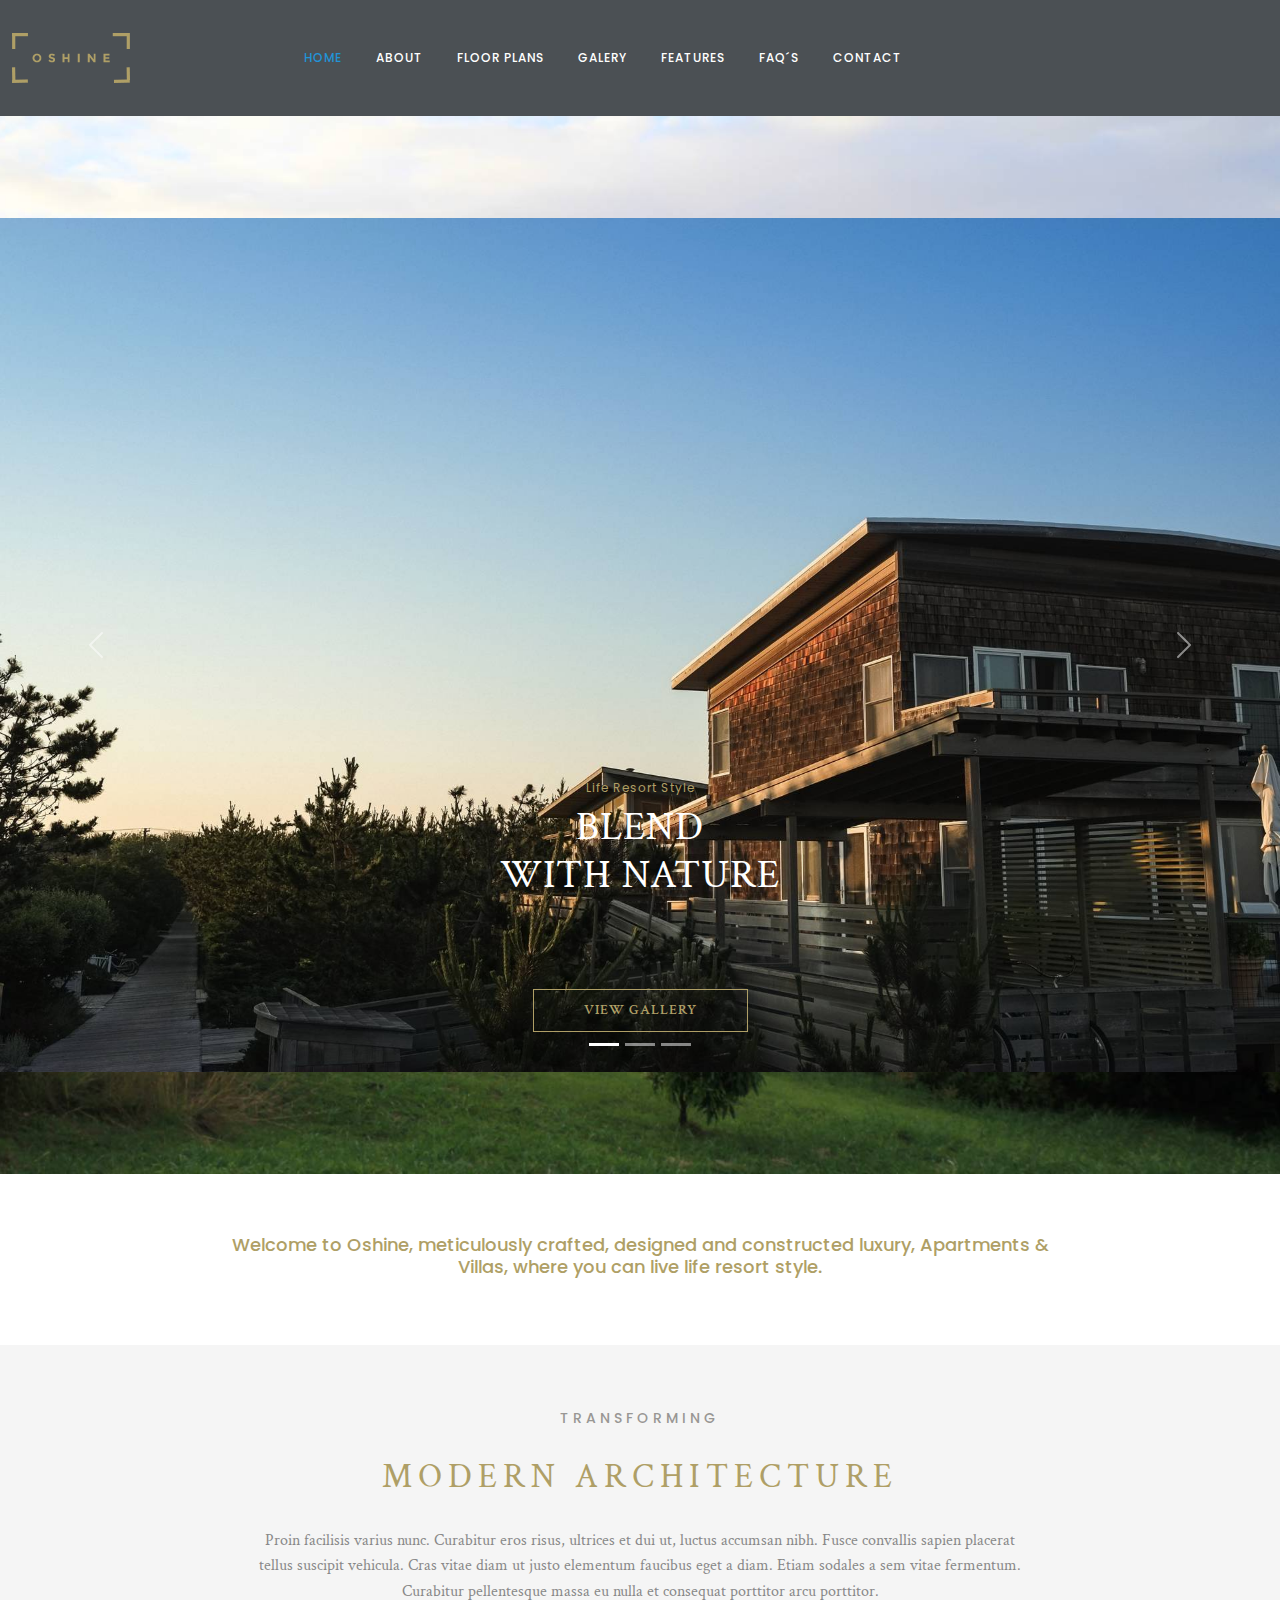
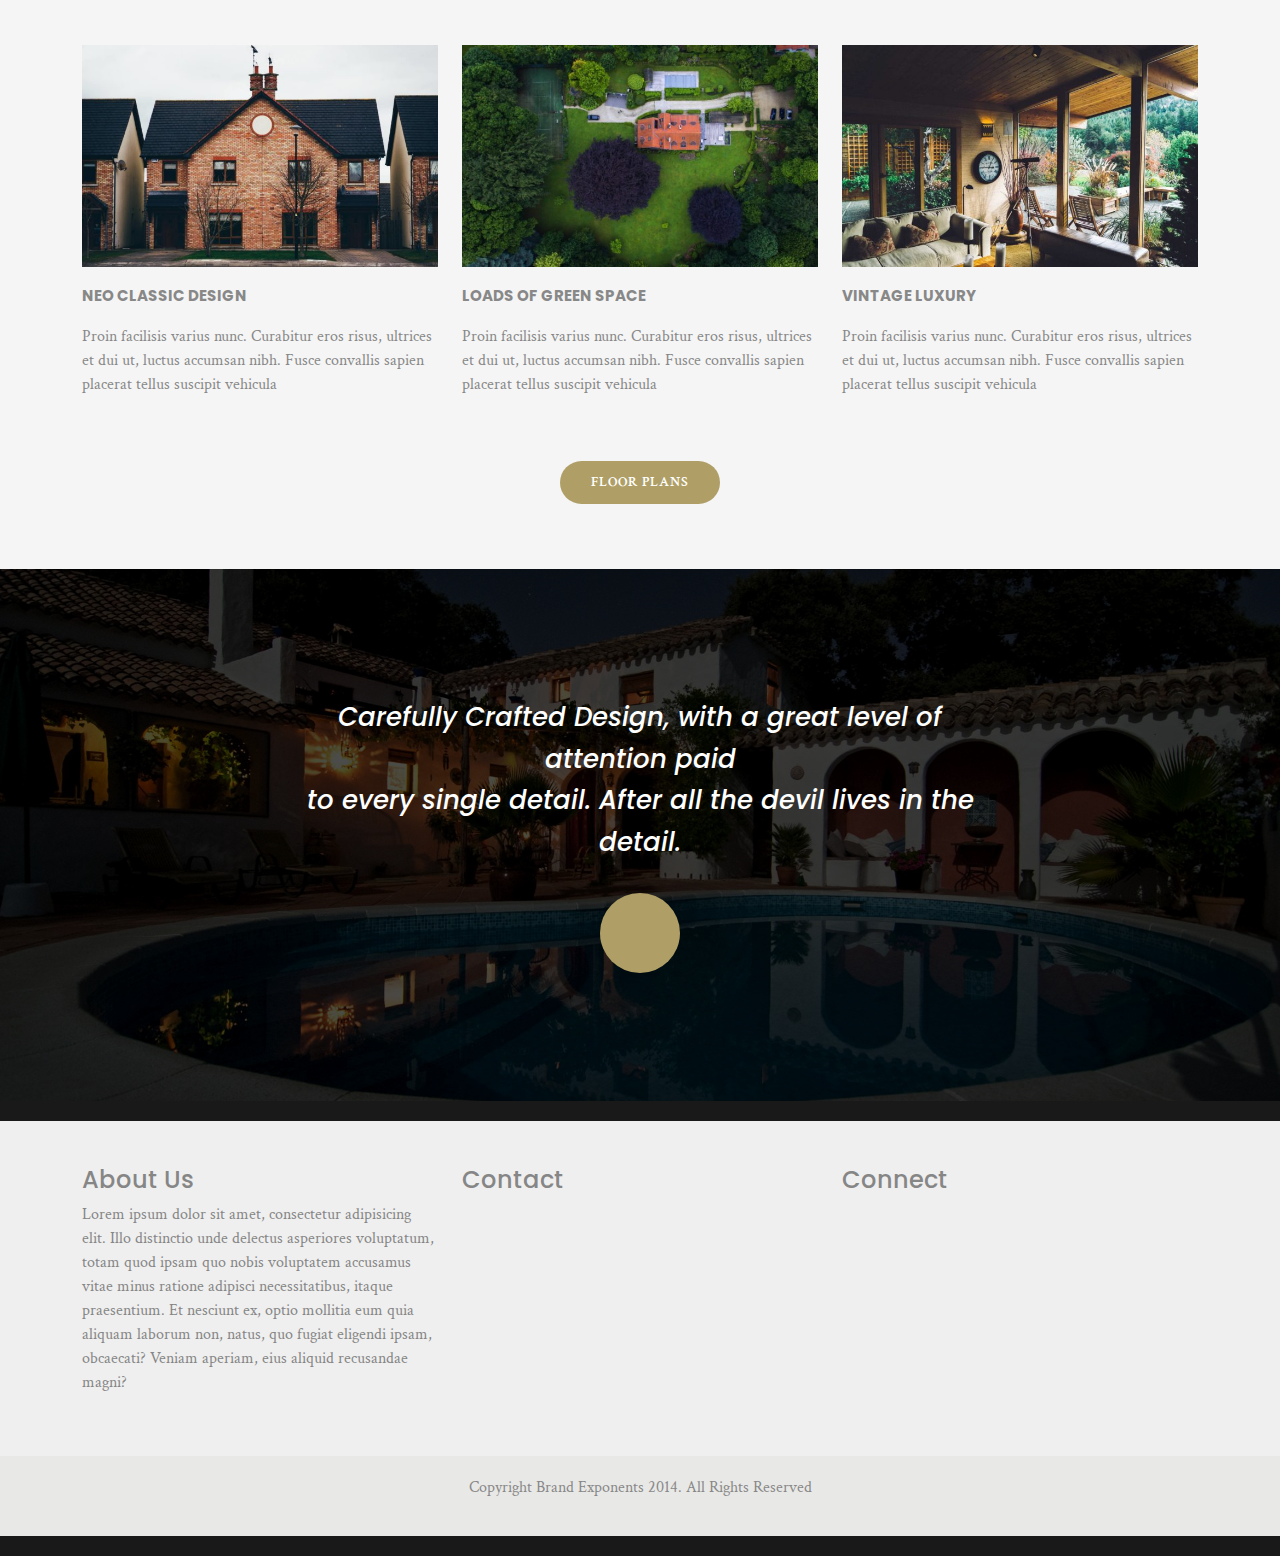
<file: index.html>
<!doctype html>
<html>
<head>
<meta charset="UTF-8">
<meta name="viewport" content="width=device-width, initial-scale=1.0">	
<title>Home Page - Oshine 27</title>
<link href="css/bootstrap.min.css" rel="stylesheet">
<link href="css/bootstrap-custom.css" rel="stylesheet">
<link href="https://maxst.icons8.com/vue-static/landings/line-awesome/line-awesome/1.3.0/css/line-awesome.min.css" rel="stylesheet">	
<link href="css/style.css" rel="stylesheet">
	
<!-- SEO -->
<meta name="Description" content="Página de Oshine para obtener obtener la estructura de un sitio de Arquitectura">
<meta name="Keywords" content="home page oshine, landing page de oshine, página principal de oshine, oshine honduras, oshine tegucigalpa">
	
</head>

<body>

	<header>
	
	
		<nav class="navbar navbar-expand-lg navbar-light bg-light">
  <div class="container-fluid">  
    
	  <a class="navbar-brand" href="index.html">
	  <img src="img/oshine-logo-brown.png" alt="Oshine logo" claas="img-fluid">
		</a>
    
	  <button class="navbar-toggler" type="button" data-bs-toggle="collapse" data-bs-target="#navbarNav" aria-controls="navbarNav" aria-expanded="false" aria-label="Toggle navigation">
      <span class="navbar-toggler-icon"></span>
    </button>
	  
    <div class="collapse navbar-collapse" id="navbarNav">
      <ul class="navbar-nav mx-auto" >
        <li class="nav-item active">
          <a class="nav-link" aria-current="page" href="index.html">Home</a>
        </li>
        <li class="nav-item">
          <a class="nav-link" href="#">About</a>
        </li>
        <li class="nav-item">
          <a class="nav-link" href="#">Floor Plans</a>
        </li>
		   <li class="nav-item">
          <a class="nav-link" href="#">Galery</a>
        </li>
		  <li class="nav-item">
          <a class="nav-link" href="#">Features</a>
        </li>
		  <li class="nav-item">
          <a class="nav-link" href="#">FAQ´s</a>
        </li>
		  <li class="nav-item">
          <a class="nav-link" href="contact.html">Contact</a>
        </li>     
      </ul>
		
		 <ul class="navbar-nav ms-auto" >
        <li class="nav-item ">
          <a class="nav-link" aria-current="page" href="#"><i class="lab la-facebook-f"></i></a>
        </li>
        <li class="nav-item">
          <a class="nav-link" href="#"><i class="lab la-instagram"></i></a>
        </li>
      
    
      </ul>
    </div>
  </div>
</nav>	
	</header>
	
<!--	<section id="hero">
	<div class="container">
		<h4>Life Resort Style</h4>
		<h1>Blend<br>With Nature</h1>
		<a href="#" class="btn btn-dark">View Gallery</a>
		</div>
	</section>-->
	
	<div id="hero">
	
	<div id="carouselExampleCaptions" class="carousel slide" data-bs-ride="carousel">
  <div class="carousel-indicators">
    <button type="button" data-bs-target="#carouselExampleCaptions" data-bs-slide-to="0" class="active" aria-current="true" aria-label="Slide 1"></button>
    <button type="button" data-bs-target="#carouselExampleCaptions" data-bs-slide-to="1" aria-label="Slide 2"></button>
    <button type="button" data-bs-target="#carouselExampleCaptions" data-bs-slide-to="2" aria-label="Slide 3"></button>
  </div>
		
  <div class="carousel-inner">
    
	  <div class="carousel-item active">
      <img src="img/slide-1.jpg" class="d-block w-100" alt="slides hero 1">
      <div class="carousel-caption d-none d-md-block">
       <h4>Life Resort Style</h4>
		<h1>Blend<br>With Nature</h1>
		<a href="#" class="btn btn-dark">View Gallery</a>
      </div>
    </div>
	  
    <div class="carousel-item">
      <img src="img/slide-2.jpg" class="d-block w-100" alt="slides hero 2">
      <div class="carousel-caption d-none d-md-block">
        <h4>Life Resort Style</h4>
		<h1>Blend<br>With Nature</h1>
		<a href="#" class="btn btn-dark">View Gallery</a>
      </div>
    </div>
	  
    <div class="carousel-item">
      <img src="img/slide-3.jpg" class="d-block w-100" alt="slides hero 3">
      <div class="carousel-caption d-none d-md-block">
     <h4>Life Resort Style</h4>
		<h1>Blend<br>With Nature</h1>
		<a href="#" class="btn btn-dark">View Gallery</a>
      </div>
    </div>
	  
  </div>
		
  <button class="carousel-control-prev" type="button" data-bs-target="#carouselExampleCaptions" data-bs-slide="prev">
    <span class="carousel-control-prev-icon" aria-hidden="true"></span>
    <span class="visually-hidden">Previous</span>
  </button>
		
  <button class="carousel-control-next" type="button" data-bs-target="#carouselExampleCaptions" data-bs-slide="next">
    <span class="carousel-control-next-icon" aria-hidden="true"></span>
    <span class="visually-hidden">Next</span>
  </button>
</div>
		
	</div>
	
	<section id="welcome">
	<div class="container">
		<h3>
		Welcome to Oshine, meticulously crafted, designed and constructed luxury, Apartments &amp; <br>Villas, where you can live life resort style. 
		</h3>
		</div>
	</section>
	
<section id="transforming" class="section">
	
		<div class="container">
			<h3 class="subtitulo">Transforming</h3>
			<h2 class="titulo">Modern Architecture</h2>
			<p class="parrafo">Proin facilisis varius nunc. Curabitur eros risus, ultrices et dui ut, luctus accumsan nibh. Fusce convallis sapien placerat tellus suscipit vehicula. Cras vitae diam ut justo elementum faucibus eget a diam. Etiam sodales a sem vitae fermentum. Curabitur pellentesque massa eu nulla et consequat porttitor arcu porttitor.</p>
			
			<div class="row">
				<article class="col-md-4 col-sm-4 col-12">
					<img src="img/neo-classic.jpg" alt="classic" class="img-fluid">
					<h4>Neo Classic Design</h4>
					<p>Proin facilisis varius nunc. Curabitur eros risus, ultrices et dui ut, luctus accumsan nibh. Fusce convallis sapien placerat tellus suscipit vehicula</p>
				
				</article>
				<article class="col-md-4 col-sm-4 col-12">
					<img src="img/green-space.jpg" alt="classic" class="img-fluid">
					<h4>Loads of Green Space</h4>
					<p>Proin facilisis varius nunc. Curabitur eros risus, ultrices et dui ut, luctus accumsan nibh. Fusce convallis sapien placerat tellus suscipit vehicula</p>
				
				
				</article>
				<article class="col-md-4 col-sm-4 col-12">
					<img src="img/vintage-luxury.jpg" alt="classic" class="img-fluid">
					<h4>Vintage Luxury</h4>
					<p>Proin facilisis varius nunc. Curabitur eros risus, ultrices et dui ut, luctus accumsan nibh. Fusce convallis sapien placerat tellus suscipit vehicula</p>
				</article>
				
			</div>
			
		</div>
	
	<div class="text-center mt-5">
		<a href="#" class="btn btn-oshine">Floor Plans</a>	
	</div>
	</section>
	
	<section id="video">
		<div class="overlay">
		<div class="container">
			<h2>Carefully Crafted Design, with a great level of attention paid <br> to every single detail. After all the devil lives in the detail.</h2>
				<a href="#" class="btn-play"><i class="las la-play"></i></a>
					
		 </div>
		</div>
	</section>
	
	
	<footer>
		<section id="footer-info">
			<div class="container">
				<div class="row">
					<article class="col-md-4 col-sm-4 col-12">
					<h4>About Us</h4>
						<p>Lorem ipsum dolor sit amet, consectetur adipisicing elit. Illo distinctio unde delectus asperiores voluptatum, totam quod ipsam quo nobis voluptatem accusamus vitae minus ratione adipisci necessitatibus, itaque praesentium. Et nesciunt ex, optio mollitia eum quia aliquam laborum non, natus, quo fugiat eligendi ipsam, obcaecati? Veniam aperiam, eius aliquid recusandae magni?</p>
						
					</article>
					
					<article class="col-md-4 col-sm-4 col-12">
					<h4>Contact</h4>
					</article>
					
					<article class="col-md-4 col-sm-4 col-12">
					<h4>Connect</h4>
					</article>
				
				
				
				</div>
			</div>
		</section>
		<section id="footer-copy">
		<div class="container">
			<p>Copyright Brand Exponents 2014. All Rights Reserved</p>
			</div>
		</section>
	</footer>
		

	
	<script src="js/jquery.min.js"></script>
	<script src="js/bootstrap.min.js"></script>
	
	
	
<script async src="https://www.googletagmanager.com/gtag/js?id=G-4GT4SHC7Y6"></script>
<script>
  window.dataLayer = window.dataLayer || [];
  function gtag(){dataLayer.push(arguments);}
  gtag('js', new Date());

  gtag('config', 'G-4GT4SHC7Y6');
</script>
	
</body>
	
	
</html>
</file>
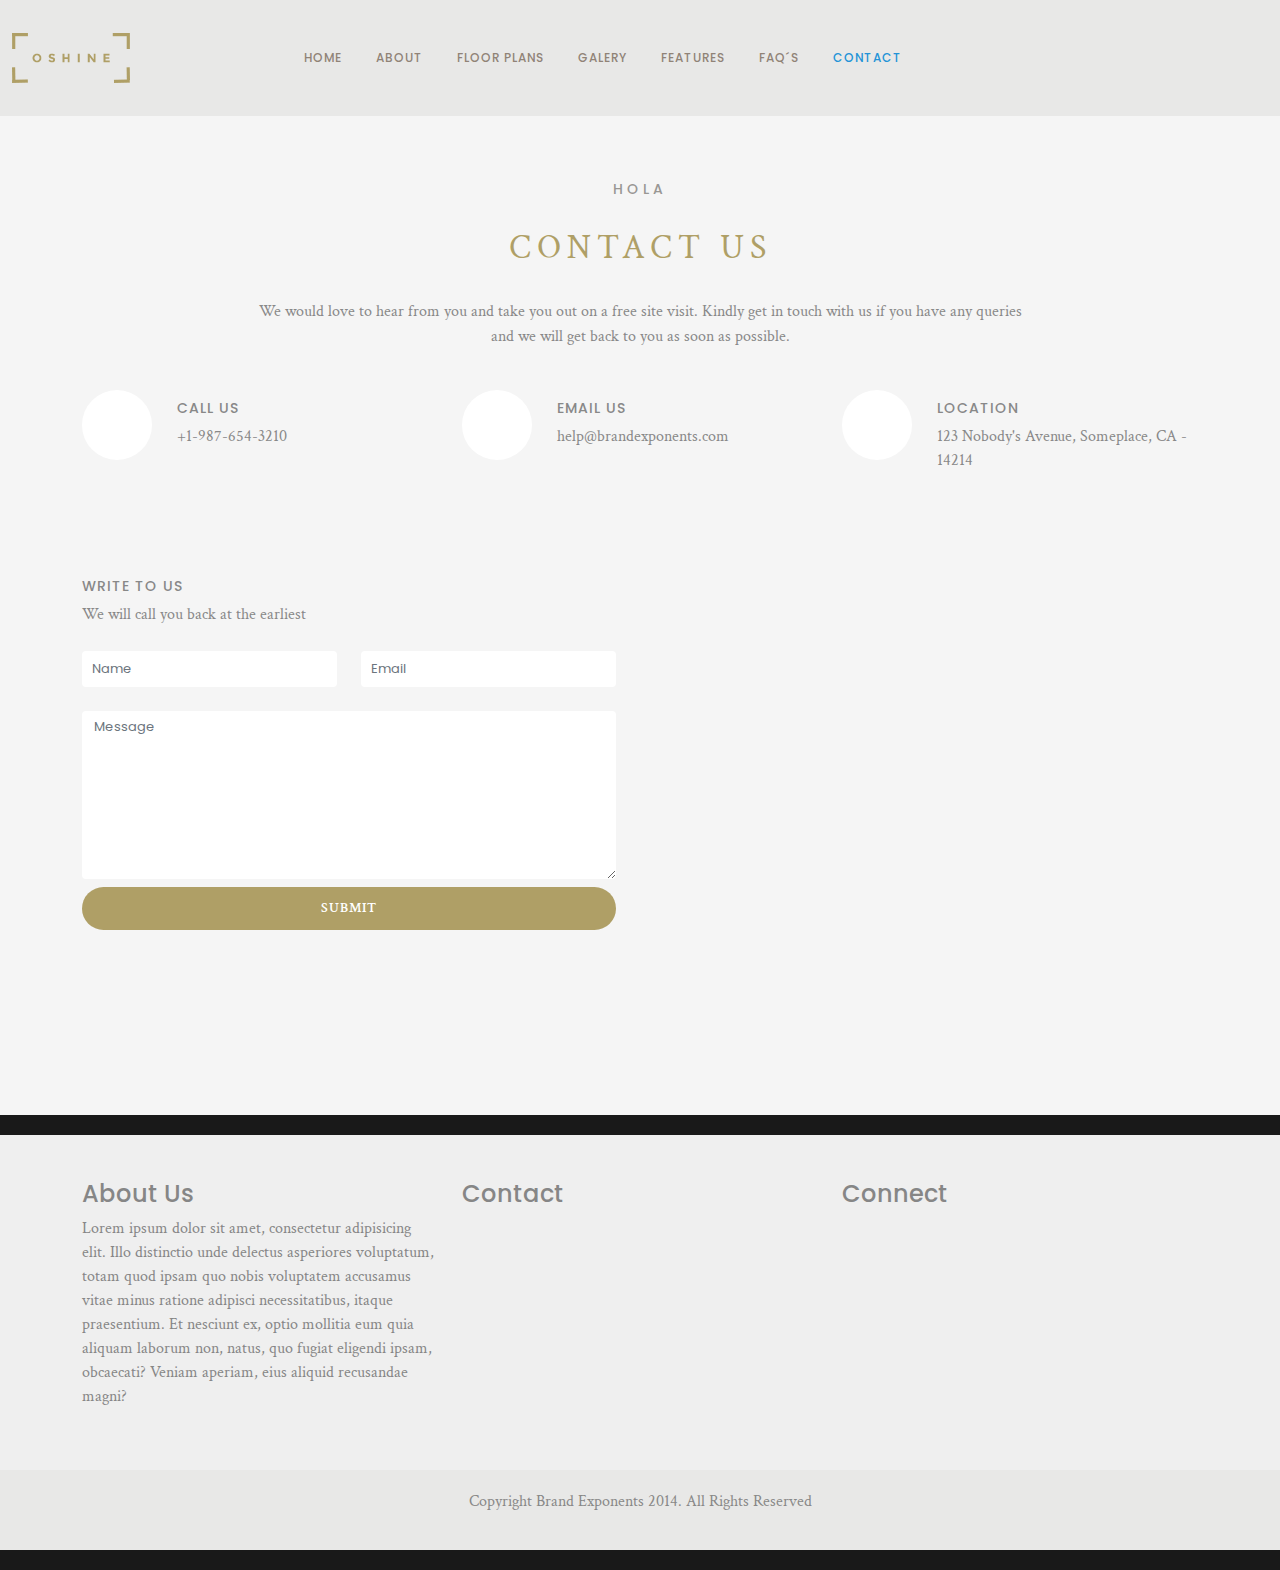
<file: contact.html>
<!doctype html>
<html>
<head>
<meta charset="UTF-8">
<meta name="viewport" content="width=device-width, initial-scale=1.0">		
<title>contact</title>
<link href="css/bootstrap.min.css" rel="stylesheet">
<link href="css/bootstrap-custom.css" rel="stylesheet">
<link href="https://maxst.icons8.com/vue-static/landings/line-awesome/line-awesome/1.3.0/css/line-awesome.min.css" rel="stylesheet">	
<link href="css/style.css" rel="stylesheet">
	
<!-- SEO -->
<meta name="Description" content="Página de contacto para obtener información de correo, teléfono y dirección de nuestra plataforma">
<meta name="Keywords" content="contacto de oshine, página de contacto, contacto oshine, oshine, oshine honduras, contacto oshine tegucigalpa, email us oshine">

	
</head>

<body>
<header class="nav-gris">
	
	
		<nav class="navbar navbar-expand-lg navbar-light bg-light">
  <div class="container-fluid">  
    
	  <a class="navbar-brand" href="index.html">
	  <img src="img/oshine-logo-brown.png" alt="Oshine logo" claas="img-fluid">
		</a>
    
	  <button class="navbar-toggler" type="button" data-bs-toggle="collapse" data-bs-target="#navbarNav" aria-controls="navbarNav" aria-expanded="false" aria-label="Toggle navigation">
      <span class="navbar-toggler-icon"></span>
    </button>
	  
    <div class="collapse navbar-collapse" id="navbarNav">
      <ul class="navbar-nav mx-auto" >
        <li class="nav-item">
          <a class="nav-link" aria-current="page" href="index.html">Home</a>
        </li>
        <li class="nav-item">
          <a class="nav-link" href="#">About</a>
        </li>
        <li class="nav-item">
          <a class="nav-link" href="#">Floor Plans</a>
        </li>
		   <li class="nav-item">
          <a class="nav-link" href="#">Galery</a>
        </li>
		  <li class="nav-item">
          <a class="nav-link" href="#">Features</a>
        </li>
		  <li class="nav-item">
          <a class="nav-link" href="#">FAQ´s</a>
        </li>
		  <li class="nav-item active">
          <a class="nav-link" href="contact.html">Contact</a>
        </li>     
      </ul>
		
		 <ul class="navbar-nav ms-auto" >
        <li class="nav-item ">
          <a class="nav-link" aria-current="page" href="#"><i class="lab la-facebook-f"></i></a>
        </li>
        <li class="nav-item">
          <a class="nav-link" href="#"><i class="lab la-instagram"></i></a>
        </li>
      
    
      </ul>
    </div>
  </div>
</nav>	
	</header>
	
<section id="contact" class="section bg-gris">
<div class="container">	
	<h3 class="subtitulo">Hola</h3>
	<h2 class="titulo">Contact Us</h2>
	<p class="parrafo">We would love to hear from you and take you out on a free site visit. Kindly get in touch with us if you have any queries and we will get back to you as soon as possible.</p>
	
	<div class="row">
	
	<article class="col-md-4 col-sm-4 col-12">
		<div class="row">
			
			<article class="col-md-3 col-sm-4 col-4">
				<i class="las la-phone icon-contact"></i>
			</article>
			
			<article class="col-md-9 col-sm-8 col-8">
				<h4>Call Us</h4>
				<p>+1-987-654-3210</p>
			</article>
		
		</div>
		</article>
		
			<article class="col-md-4 col-sm-4 col-12">
				
				<div class="row">
			
			<article class="col-md-3 col-sm-4 col-4">
				<i class="las la-envelope icon-contact"></i>
			</article>
			
			<article class="col-md-9 col-sm-8 col-8">
				<h4>Email Us</h4>
				<p>help@brandexponents.com</p>
			</article>
		
		</div>
			</article>
		
			<article class="col-md-4 col-sm-4 col-12">
				<div class="row">
			
			<article class="col-md-3 col-sm-4 col-4">
				<i class="las la-map-marker-alt icon-contact"></i>
			</article>
			
			<article class="col-md-9 col-sm-8 col-8">
				<h4>Location</h4>
				<p>123 Nobody's Avenue, Someplace, CA - 14214</p>
			</article>
		
		</div>
			</article>
		
<div class="row mt-form">

<article class="col-md-6 col-sm-12">
<h4> write to us</h4>
<p>We will call you back at the earliest</p>

<form name="form-contact" method= "post">
	
<div class="row">

<div class="mt-2 col-md-6 col-sm-6 col-12">

<input name="name" type="text" class="form-control" placeholder="Name">
	</div>	
	
<div class="mt-2 col-md-6 col-sm-6 col-12">

<input name="email" type="email" class="form-control" placeholder="Email">
	</div>
	
		</div>
<div class="mt-4">
<textarea name="message" class="form-control" placeholder="Message" rows="8" required>
</textarea>
</div>
	
<div class="mt-2">
	
<button type="submit" class="btn btn-oshine w-100">Submit</button>
	
	</div>	

</form>
</article>
	
<article class="col-md-6 col-sm-12 mt-4">

<iframe src="https://www.google.com/maps/embed?pb=!1m18!1m12!1m3!1d3869.85565415914!2d-87.18842498538318!3d14.085696990132062!2m3!1f0!2f0!3f0!3m2!1i1024!2i768!4f13.1!3m3!1m2!1s0x8f6fa2d4915e97ef%3A0x57af63058677bee9!2sTorre%20Metr%C3%B3polis!5e0!3m2!1ses!2shn!4v1662000515359!5m2!1ses!2shn" width="100%" height="450" style="border:0;" allowfullscreen="" loading="lazy" referrerpolicy="no-referrer-when-downgrade"></iframe>

</article> 
	
</div>	


	
	</div>

	</div>
	</section>
	

		
	
<footer>
<section id="footer-info">
<div class="container">
<div class="row">
<article class="col-md-4 col-sm-4 col-12">
<h4>About Us</h4>
<p>Lorem ipsum dolor sit amet, consectetur adipisicing elit. Illo distinctio unde delectus asperiores voluptatum, totam quod ipsam quo nobis voluptatem accusamus vitae minus ratione adipisci necessitatibus, itaque praesentium. Et nesciunt ex, optio mollitia eum quia aliquam laborum non, natus, quo fugiat eligendi ipsam, obcaecati? Veniam aperiam, eius aliquid recusandae magni?</p>					
</article>
					
<article class="col-md-4 col-sm-4 col-12">
<h4>Contact</h4>
</article>
					
					<article class="col-md-4 col-sm-4 col-12">
					<h4>Connect</h4>
					</article>
				
				
				
				</div>
			</div>
		</section>
		<section id="footer-copy">
		<div class="container">
			<p>Copyright Brand Exponents 2014. All Rights Reserved</p>
			</div>
		</section>
	</footer>
	
	
<script src="js/jquery.min.js"></script>
<script src="js/bootstrap.min.js"></script>
	


<script async src="https://www.googletagmanager.com/gtag/js?id=G-4GT4SHC7Y6"></script>
<script>
  window.dataLayer = window.dataLayer || [];
  function gtag(){dataLayer.push(arguments);}
  gtag('js', new Date());

  gtag('config', 'G-4GT4SHC7Y6');
</script>	
		
</body>
</html>
</file>
<file: css/style.css>
@import url('https://fonts.googleapis.com/css2?family=Crimson+Text:ital,wght@0,400;0,600;1,400;1,600&family=Poppins:wght@100;200;300;400;500&display=swap');

body{
	font-family: 'Crimson Text', serif;
	font-size: 16px;
	color: #888;
}

h1,h2,h3,h4,h5,h6{
	font-family: 'Poppins', sans-serif;
}

header{
	background-color: #4b5054;
	padding: 20px 0;
}

.nav-gris{
	background-color: #e8e8e7;
}


.nav-gris .navbar-nav .nav-link{
	color: #908377;
	
}

.bg-gris{
	background-color: #f5f5f5;
	
}

#footer-info{
	background-color: #efefef;
	padding: 45px 0;
	color:#868686;
} 

#footer-copy{
	background-color: #e8e8e7;
	padding: 20px 0;
	text-align: center;
} 
#hero{
	background-image:url("../img/gallery-2.jpg");
	background-size: cover;
	background-repeat: no-repeat;
	background-position: center;
	padding: 8% 0;
	text-align: center;
	
}

#hero h4{
	font-size: 12px;
	text-transform: capitalize;
	color: #af9f66;
	font-weight: 400;
	letter-spacing: 1px;
	
}

#hero h1{
	font-size: 40px;
	text-transform:uppercase;
	color: #fff;
	font-weight: 400;
	letter-spacing: 1px;
	margin-bottom: 10%;
	font-family: 'Crimson Text', serif;
	
}

#hero .btn{
	background-color: transparent;
	border: 1px solid #af9f66;
	border-radius: 0;
	color: #af9f66;
	text-transform: uppercase;
	letter-spacing: 1px;
	font-size: 14px;
	font-weight: 600;
	padding: 10px 50px;
	}

#hero .btn:hover{
	background-color: rgba(0,0,0,0.70);
	color: #fff;
}

.titulo{
	font-family: 'Crimson Text', serif;
	color: #af9f66;
	text-align: center;
	letter-spacing: 6px;
	font-size: 34px;
	margin-bottom: 30px;
	text-transform: uppercase;
	
}

footer{
	background-color: #191919;
	color: #888;
	text-align: left;
	padding: 20px 0;
}

#welcome{
	
	padding: 60px 0;
	text-align: center;
	
}

#welcome h3{
	font-size: 18px;
	color: #af9f66;
}

.section{
	padding: 65px 0;
	}

#transforming{
	background-color: #f5f5f5;
	
	}


.subtitulo{
	text-transform: uppercase;
	color: #999794;
	text-align: center;
	letter-spacing: 4px;
	font-size: 14px;
	font-weight: 500;
	margin-bottom: 30px;
	
	}

.parrafo{
	margin-left: 15%;
	margin-right: 15%;
	margin-bottom: 40px;
	font-size: 16px;
	line-height: 1.6;
	text-align: center;
	
	}
#transforming h4{
	text-transform: uppercase;
	color: #6f6cc68;
	font-size: 15px;
	font-weight: 700;
	margin: 20px 0;
	letter-spacing: 1;
	}

.btn-oshine{
	background-color: #af9f66;
	text-transform: uppercase;
	color: #fff;
	font-size: 14px;
	font-weight: 600;
	letter-spacing: 1px;
	border-radius: 30px;
	padding: 10px 30px;
	
}

#video{
	background-image: url("../img/gallery-5.jpg");
	background-size: cover;
	background-position: center;
	background-repeat: no-repeat;
	color: #fff;
	text-align: center;
	
}

.overlay {
	background-color: rgba(0,0,0,0.70);
	padding: 10% 0;
}

#video h2{
	font-style:italic;
	font-size: 26px;
	width: 60%;
	margin:auto;
	line-height: 1.6;
	margin-bottom: 30px;
}

.btn-play{
	background-color: #af9f66;
	width: 80px;
	height: 80px;
	line-height: 80px;
	display: block;
	border-radius: 100%;
	color: #fff;
	text-decoration: none;
	margin:auto;
	font-size: 25px;
	transition: all 0.4s ease-in-out;
}

.btn-play:hover{
	background-color: #fff;
	color: #af9f66;
	transition: all 0.4s ease-in-out;
} 

.mt-form{
	margin-top: 7%;

} 

#contact input{
	font-family: 'Poppins', sans-serif;
	font-size: 13px;
	border: 0;
	padding: 8px 10px;

} 

#contact textarea{
	font-family: 'Poppins', sans-serif;
	font-size: 13px;
	border: 0;
	

} 

.icon-contact{
	background-color: #fff;
	width: 70px;
	height: 70px;
	line-height: 70px;
	display: block;
	border-radius: 100%;
	color: #af9f66;
	font-size: 30px;
	text-align: center;
	

} 

#contact h4{
	font-size: 14px;
	text-transform: uppercase;
	letter-spacing: 1px;
	margin-top: 10px;
	

}  

.mt-form{
	margin-top: 7%;
	

}  

#contact input{
	font-family: 'Poppins', sans-serif;
	font-size: 13px;
	border: 0;
	padding: 8px 10px;
	} 
	
#contact textarea{
	font-family: 'Poppins', sans-serif;
	font-size: 13px;
	border: 0;
		
	

}
</file>
